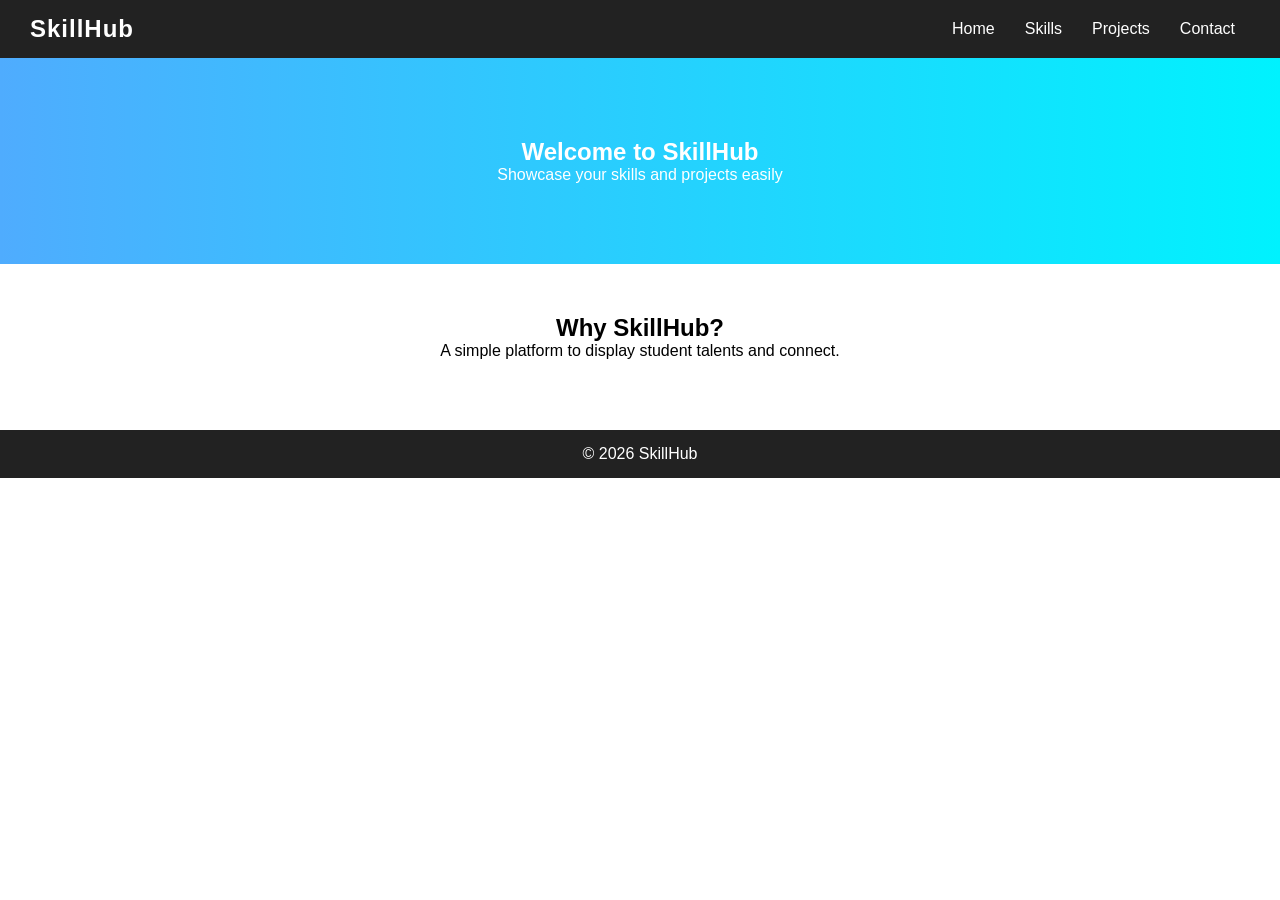
<file: index.html>
<!DOCTYPE html>
<html>
<head>
    <title>SkillHub - Home</title>
    <link rel="stylesheet" href="style.css">
</head>
<body>

<nav>
    <h2>SkillHub</h2>
    <ul>
        <li><a href="index.html">Home</a></li>
        <li><a href="skills.html">Skills</a></li>
        <li><a href="projects.html">Projects</a></li>
        <li><a href="contact.html">Contact</a></li>
    </ul>
</nav>

<section class="hero">
    <h1>Welcome to SkillHub</h1>
    <p>Showcase your skills and projects easily</p>
</section>

<section class="section">
    <h2>Why SkillHub?</h2>
    <p>A simple platform to display student talents and connect.</p>
</section>

<footer>
    <p>© 2026 SkillHub</p>
</footer>

</body>
</html>
</file>
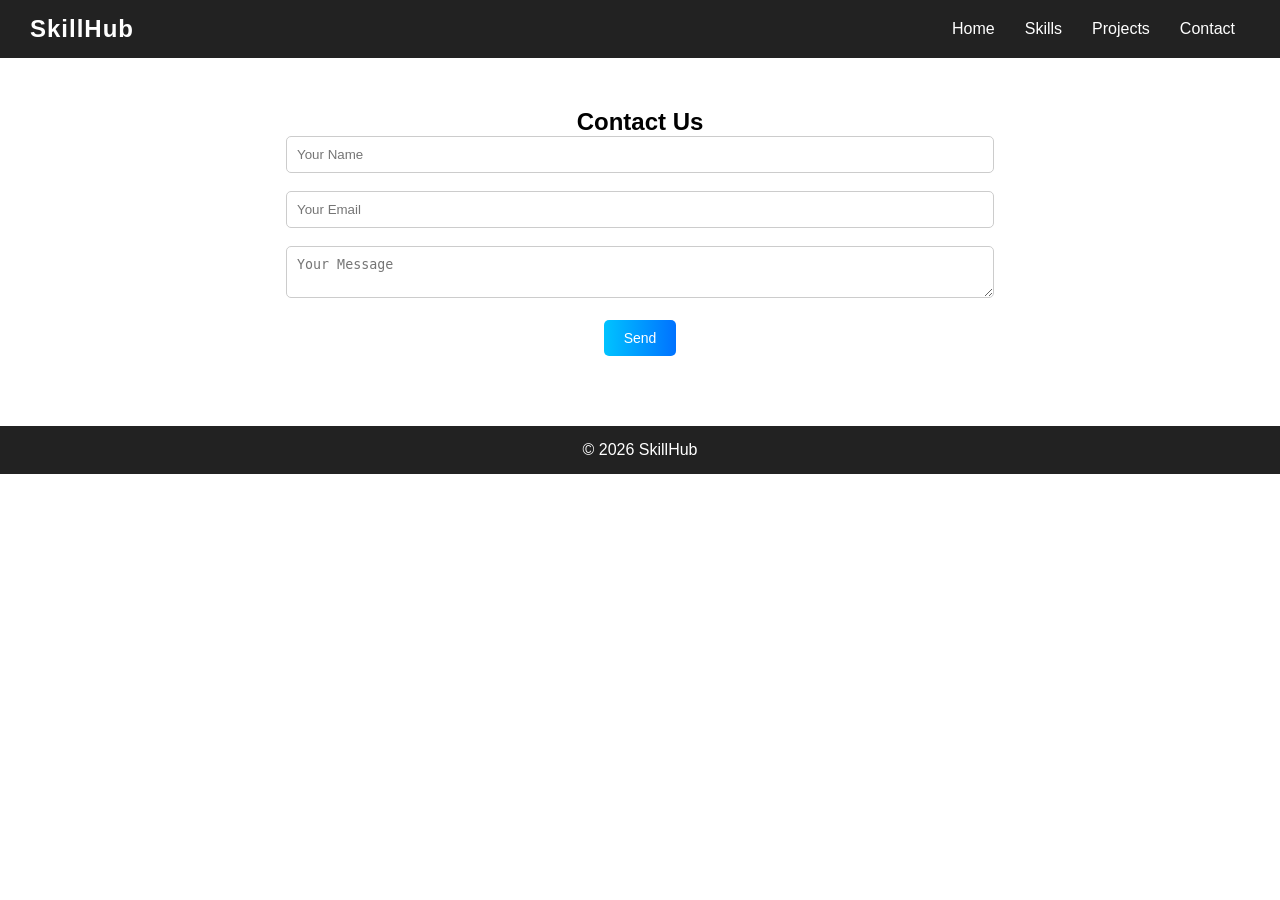
<file: contact.html>
<!DOCTYPE html>
<html>
<head>
    <title>SkillHub - Contact</title>
    <link rel="stylesheet" href="style.css">
</head>
<body>

<nav>
    <h2>SkillHub</h2>
    <ul>
        <li><a href="index.html">Home</a></li>
        <li><a href="skills.html">Skills</a></li>
        <li><a href="projects.html">Projects</a></li>
        <li><a href="contact.html">Contact</a></li>
    </ul>
</nav>

<section class="section">
    <h2>Contact Us</h2>

    <form onsubmit="return validateForm()">
        <input type="text" id="name" placeholder="Your Name"><br><br>
        <input type="email" id="email" placeholder="Your Email"><br><br>
        <textarea id="message" placeholder="Your Message"></textarea><br><br>
        <button type="submit">Send</button>
    </form>

</section>

<footer>
    <p>© 2026 SkillHub</p>
</footer>

<script src="script.js"></script>
</body>
</html>
</file>
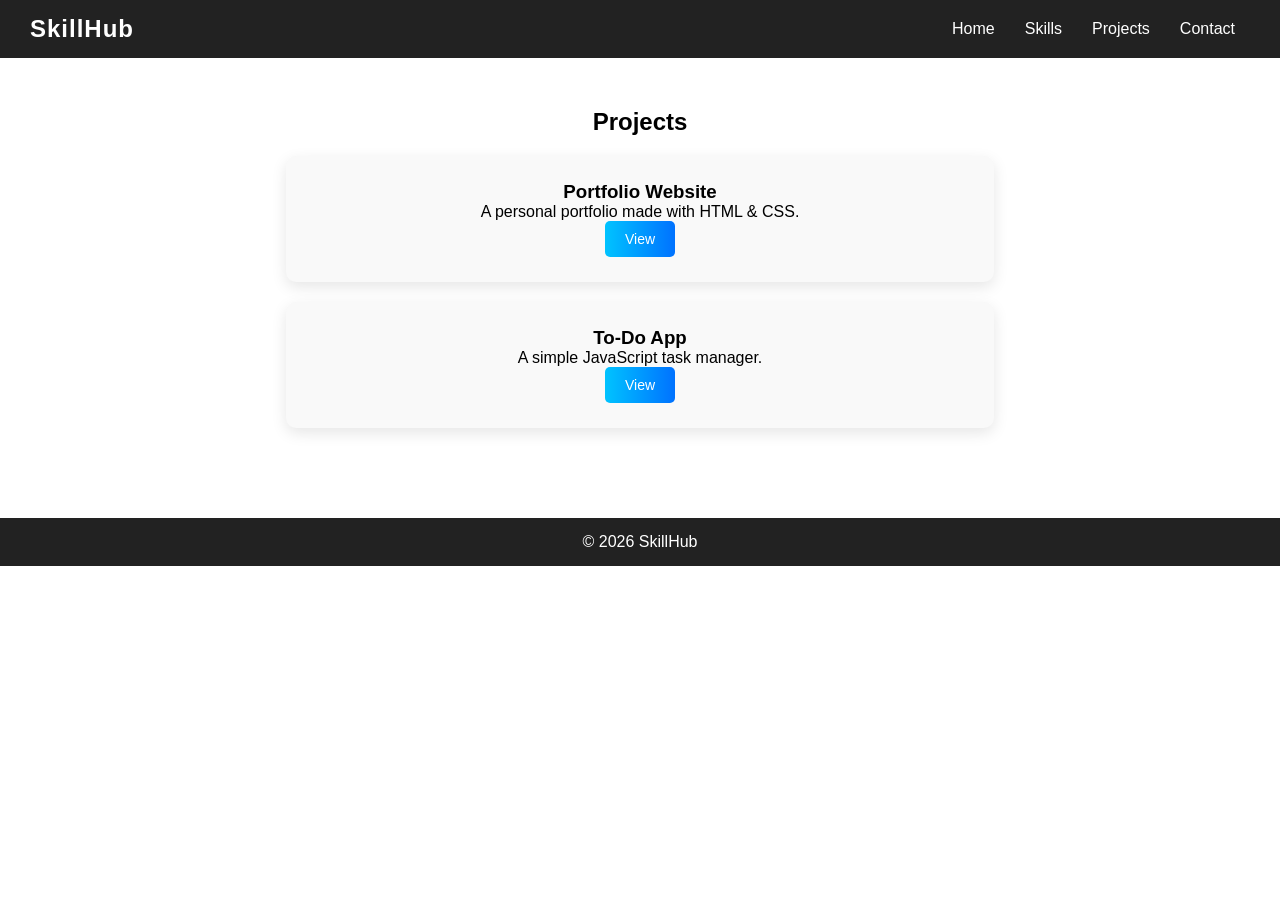
<file: projects.html>
<!DOCTYPE html>
<html>
<head>
    <title>SkillHub - Projects</title>
    <link rel="stylesheet" href="style.css">
</head>
<body>

<nav>
    <h2>SkillHub</h2>
    <ul>
        <li><a href="index.html">Home</a></li>
        <li><a href="skills.html">Skills</a></li>
        <li><a href="projects.html">Projects</a></li>
        <li><a href="contact.html">Contact</a></li>
    </ul>
</nav>

<section class="section">
    <h2>Projects</h2>

    <div class="card">
        <h3>Portfolio Website</h3>
        <p>A personal portfolio made with HTML & CSS.</p>
        <button>View</button>
    </div>

    <div class="card">
        <h3>To-Do App</h3>
        <p>A simple JavaScript task manager.</p>
        <button>View</button>
    </div>

</section>

<footer>
    <p>© 2026 SkillHub</p>
</footer>

</body>
</html>
</file>
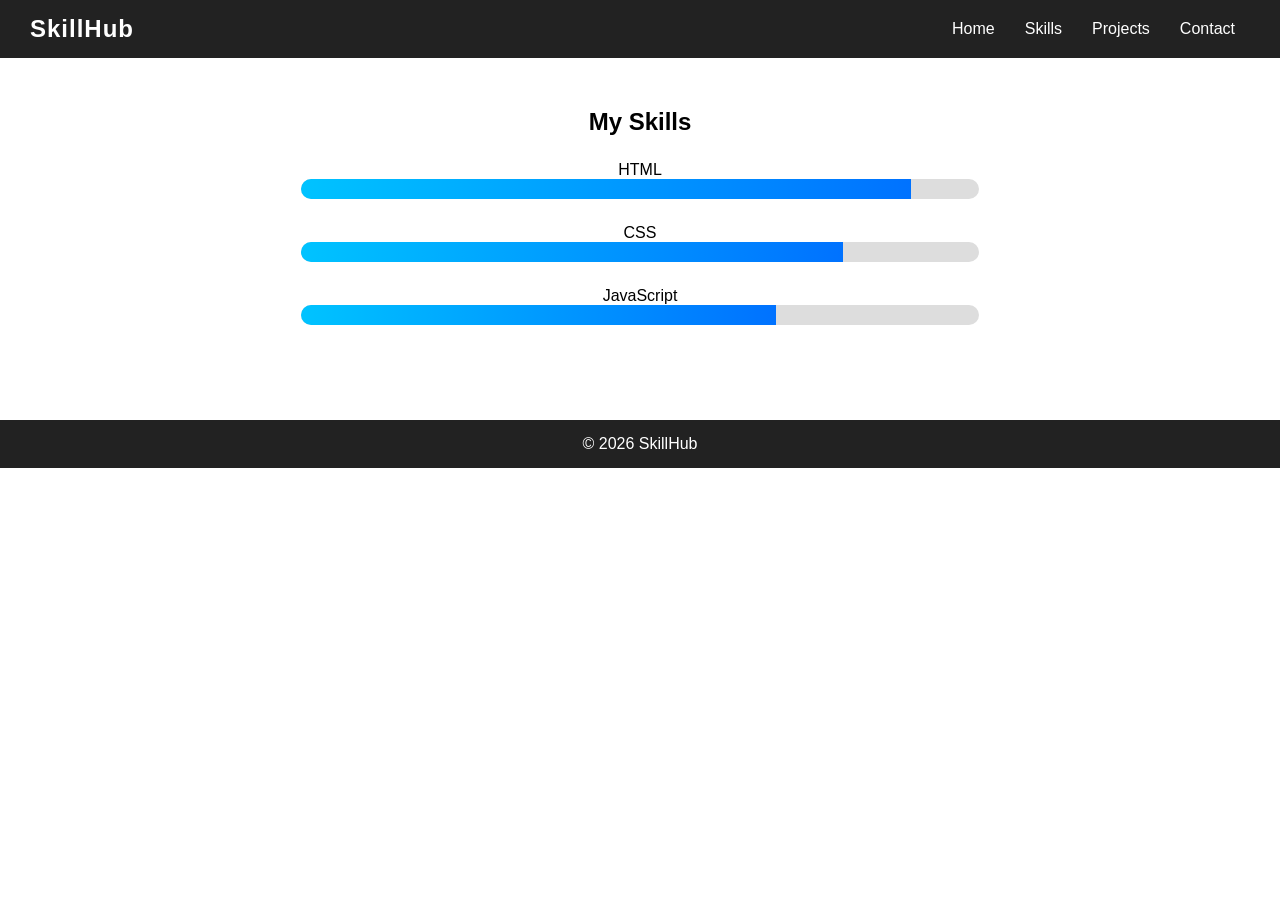
<file: skills.html>
<!DOCTYPE html>
<html>
<head>
    <title>SkillHub - Skills</title>
    <link rel="stylesheet" href="style.css">
</head>
<body>

<nav>
    <h2>SkillHub</h2>
    <ul>
        <li><a href="index.html">Home</a></li>
        <li><a href="skills.html">Skills</a></li>
        <li><a href="projects.html">Projects</a></li>
        <li><a href="contact.html">Contact</a></li>
    </ul>
</nav>

<section class="section">
    <h2>My Skills</h2>

    <div class="skill">
        <p>HTML</p>
        <div class="bar"><div class="fill" style="width:90%"></div></div>
    </div>

    <div class="skill">
        <p>CSS</p>
        <div class="bar"><div class="fill" style="width:80%"></div></div>
    </div>

    <div class="skill">
        <p>JavaScript</p>
        <div class="bar"><div class="fill" style="width:70%"></div></div>
    </div>

</section>

<footer>
    <p>© 2026 SkillHub</p>
</footer>

</body>
</html>
</file>
<file: style.css>
* {
    margin: 0;
    padding: 0;
    box-sizing: border-box;
}

body {
    font-family: Arial, sans-serif;
    animation: fadeIn 0.8s ease-in;
}

@keyframes fadeIn {
    from { opacity: 0; }
    to { opacity: 1; }
}

nav {
    display: flex;
    justify-content: space-between;
    align-items: center;
    background: #222;
    color: white;
    padding: 15px 30px;
}

nav h2 {
    letter-spacing: 1px;
}

nav ul {
    display: flex;
    list-style: none;
}

nav ul li {
    margin: 0 15px;
}

nav a {
    color: white;
    text-decoration: none;
    position: relative;
    transition: 0.3s;
}

nav a::after {
    content: "";
    position: absolute;
    width: 0%;
    height: 2px;
    left: 0;
    bottom: -5px;
    background: #00c3ff;
    transition: 0.3s;
}

nav a:hover::after {
    width: 100%;
}

.hero {
    text-align: center;
    padding: 80px;
    background: linear-gradient(to right, #4facfe, #00f2fe);
    color: white;
}

.section {
    padding: 50px;
    text-align: center;
}

.skill {
    margin: 25px;
}

.bar {
    width: 60%;
    background: #ddd;
    margin: auto;
    height: 20px;
    border-radius: 10px;
    overflow: hidden;
}

.fill {
    height: 100%;
    background: linear-gradient(to right, #00c3ff, #0072ff);
    transition: width 1s ease-in-out;
}

.card {
    border-radius: 10px;
    padding: 25px;
    margin: 20px auto;
    width: 60%;
    background: #f9f9f9;
    box-shadow: 0 5px 15px rgba(0,0,0,0.1);
    transition: all 0.3s ease;
}

.card:hover {
    transform: translateY(-8px) scale(1.02);
    box-shadow: 0 10px 25px rgba(0,0,0,0.2);
}

button {
    padding: 10px 20px;
    border: none;
    background: linear-gradient(to right, #00c3ff, #0072ff);
    color: white;
    cursor: pointer;
    border-radius: 5px;
    font-size: 14px;
    transition: all 0.3s ease;
}

button:hover {
    transform: scale(1.1);
    box-shadow: 0 5px 15px rgba(0,0,0,0.3);
}

button:active {
    transform: scale(0.95);
}

input, textarea {
    padding: 10px;
    width: 60%;
    border: 1px solid #ccc;
    border-radius: 5px;
    transition: 0.3s;
}

input:focus, textarea:focus {
    border-color: #0072ff;
    box-shadow: 0 0 5px rgba(0,114,255,0.5);
    outline: none;
}

footer {
    text-align: center;
    padding: 15px;
    background: #222;
    color: white;
    margin-top: 20px;
}
</file>
